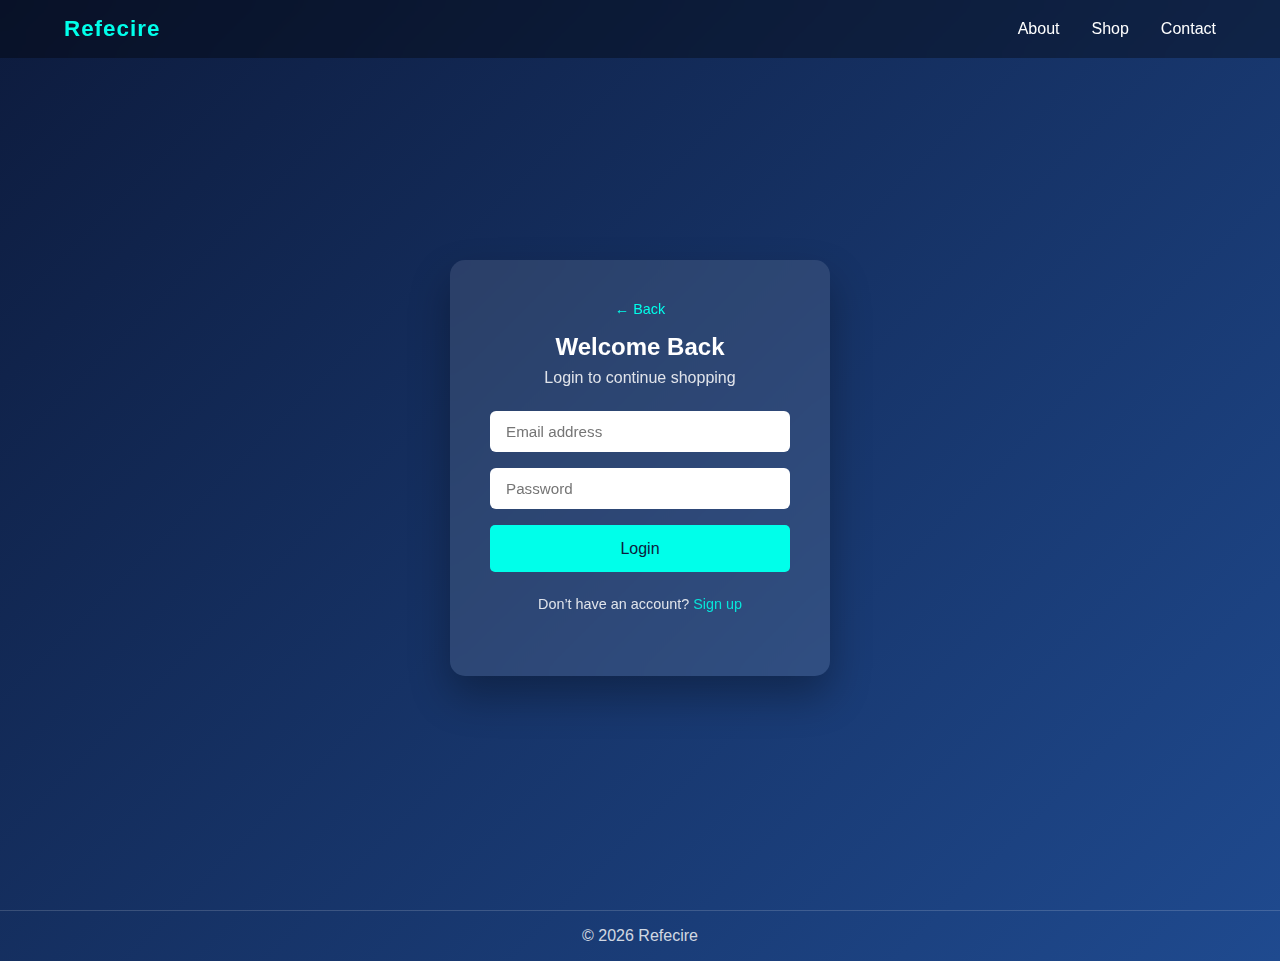
<file: login.html>
<!DOCTYPE html>
<html lang="en">

<head>
  <meta charset="UTF-8" />
  <meta name="viewport" content="width=device-width, initial-scale=1.0" />
  <title>Login | Refecire</title>
  <link rel="stylesheet" href="style.css" />
</head>

<body>

  <!-- NAVBAR -->
  <nav class="navbar">
    <div class="logo">Refecire</div>
    <ul class="nav-links">
      <li><a href="#">About</a></li>
      <li><a href="#">Shop</a></li>
      <li><a href="#">Contact</a></li>
    </ul>
  </nav>

  <!-- LOGIN SECTION -->
  <section class="login">
    <div class="login-card">
      <a href="index.html" class="back-btn">← Back</a>
      <h2>Welcome Back</h2>
      <p>Login to continue shopping</p>

      <form class="login-form">
        <input type="email" placeholder="Email address" required />
        <input type="password" placeholder="Password" required />
        <button type="submit" class="btn-primary">Login</button>
      </form>

      <p class="login-footer">
        Don’t have an account?
        <a href="signup.html">Sign up</a>
      </p>
    </div>
  </section>

  <footer>
    <p>&copy; 2026 Refecire</p>
  </footer>

</body>

</html>
</file>
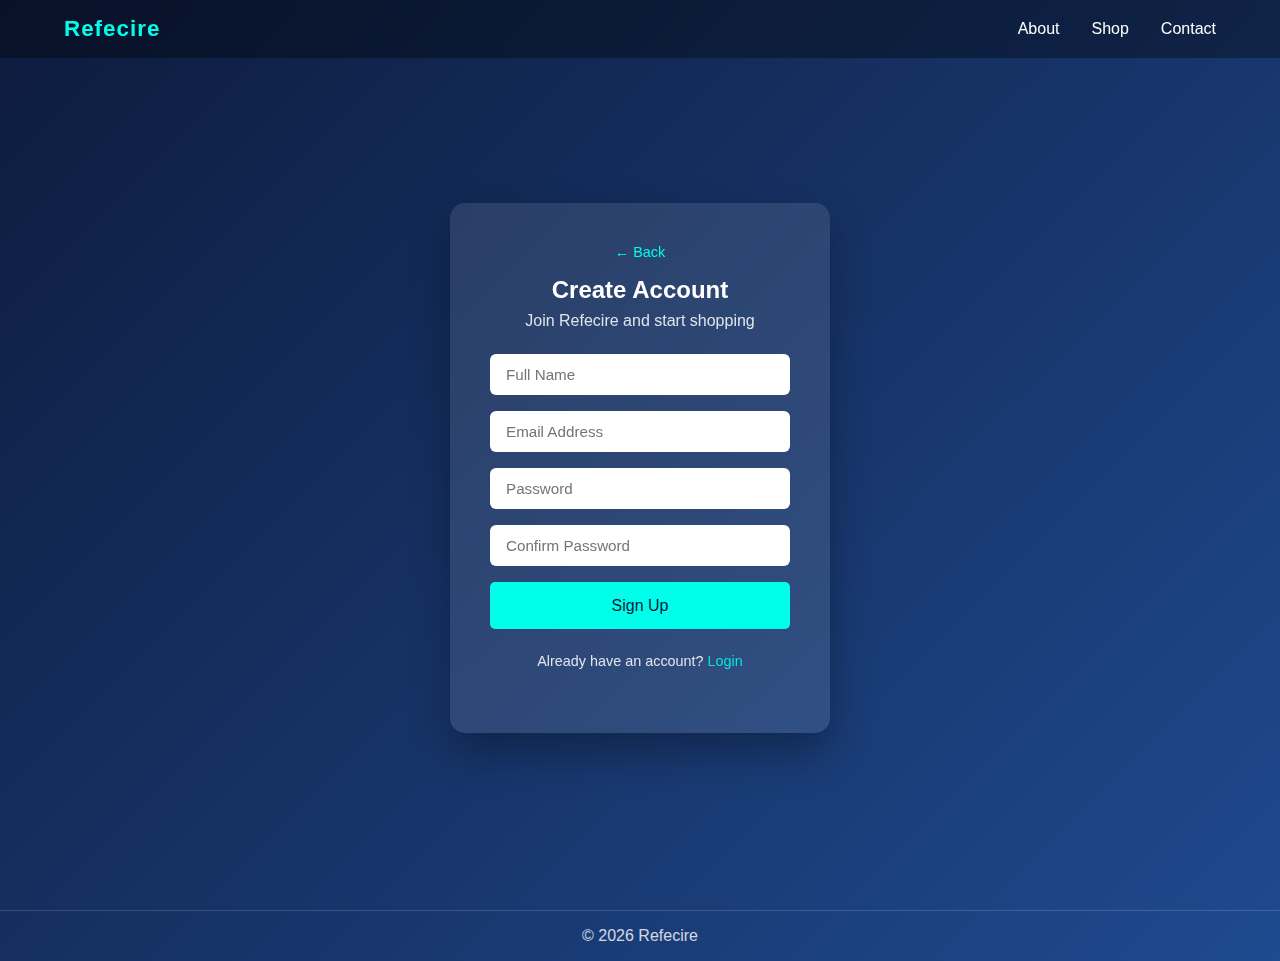
<file: signup.html>
<!DOCTYPE html>
<html lang="en">

<head>
    <meta charset="UTF-8" />
    <meta name="viewport" content="width=device-width, initial-scale=1.0" />
    <title>Sign Up | Refecire</title>
    <link rel="stylesheet" href="style.css" />
</head>

<body>

    <!-- NAVBAR -->
    <nav class="navbar">
        <div class="logo">Refecire</div>
        <ul class="nav-links">
            <li><a href="#">About</a></li>
            <li><a href="#">Shop</a></li>
            <li><a href="#">Contact</a></li>
        </ul>
    </nav>

    <!-- SIGN UP SECTION -->
    <section class="login">
        <div class="login-card">
            <a href="index.html" class="back-btn">← Back</a>

            <h2>Create Account</h2>
            <p>Join Refecire and start shopping</p>

            <form class="login-form">
                <input type="text" placeholder="Full Name" required />
                <input type="email" placeholder="Email Address" required />
                <input type="password" placeholder="Password" required />
                <input type="password" placeholder="Confirm Password" required />
                <button type="submit" class="btn-primary">Sign Up</button>
            </form>

            <p class="login-footer">
                Already have an account?
                <a href="login.html">Login</a>
            </p>
        </div>
    </section>


    <footer>
        <p>&copy; 2026 Refecire</p>
    </footer>

</body>

</html>
</file>
<file: style.css>
* {
  margin: 0;
  padding: 0;
  box-sizing: border-box;
  font-family: "Segoe UI", Tahoma, Geneva, Verdana, sans-serif;
}

body {
  background: linear-gradient(135deg, #0d1b3d, #1f4a8f);
  color: #fff;
  min-height: 100vh;
}

/* NAVBAR */
.navbar {
  display: flex;
  justify-content: space-between;
  align-items: center;
  padding: 1rem 5%;
  background: rgba(0, 0, 0, 0.35);
  backdrop-filter: blur(10px);
}

.navbar .logo {
  font-weight: bold;
  font-size: 1.4rem;
  letter-spacing: 1px;
  color: #00ffea;
}

.nav-links {
  list-style: none;
  display: flex;
  gap: 2rem;
}

.nav-links a {
  text-decoration: none;
  color: #fff;
  transition: 0.3s;
}

.nav-links a:hover {
  color: #00ffea;
}

.sign-in {
  padding: 0.4rem 1rem;
  border: 1px solid #00ffea;
  border-radius: 5px;
}

/* HERO SECTION */
.hero {
  display: flex;
  justify-content: center;
  align-items: center;
  height: calc(100vh - 80px);
  text-align: center;
  position: relative;
  overflow: hidden;
}

.hero-content {
  z-index: 2;
}

.hero-content h1 {
  font-size: 3.2rem;
  margin-bottom: 1rem;
}

.hero-content p {
  font-size: 1.2rem;
  margin-bottom: 2rem;
  max-width: 600px;
  line-height: 1.5;
  opacity: 0.9;
}

/* BUTTONS */
.buttons {
  display: flex;
  justify-content: center;
  gap: 1rem;
}

.btn-primary {
  background-color: #00ffea;
  color: #0d1b3d;
  border: none;
  padding: 0.9rem 2.2rem;
  font-size: 1rem;
  cursor: pointer;
  border-radius: 5px;
  transition: 0.3s ease;
}

.btn-primary:hover {
  background-color: #00c4b3;
  transform: translateY(-2px);
}

.btn-secondary {
  background-color: transparent;
  color: #fff;
  border: 1px solid #fff;
  padding: 0.9rem 2.2rem;
  font-size: 1rem;
  cursor: pointer;
  border-radius: 5px;
  transition: 0.3s ease;
}

.btn-secondary:hover {
  background-color: #00ffea;
  color: #0d1b3d;
}

/* HERO BACKGROUND EFFECT */
.hero::before {
  content: "";
  position: absolute;
  width: 200%;
  height: 200%;
  background: rgba(255, 255, 255, 0.05);
  top: -50%;
  left: -50%;
  transform: rotate(25deg);
  pointer-events: none;
}

/* PRODUCTS SECTION (for future HTML) */
.products {
  padding: 4rem 5%;
}

.products h2 {
  text-align: center;
  font-size: 2.2rem;
  margin-bottom: 3rem;
}

.product-grid {
  display: grid;
  grid-template-columns: repeat(auto-fit, minmax(250px, 1fr));
  gap: 2rem;
}

.product-card {
  background: rgba(255, 255, 255, 0.08);
  border-radius: 12px;
  padding: 1.5rem;
  text-align: center;
  transition: 0.3s ease;
  backdrop-filter: blur(10px);
}

.product-card:hover {
  transform: translateY(-8px);
  box-shadow: 0 15px 30px rgba(0, 0, 0, 0.3);
}

.product-card img {
  width: 100%;
  max-height: 180px;
  object-fit: contain;
  margin-bottom: 1rem;
}

.product-card h3 {
  margin-bottom: 0.5rem;
}

.product-card p {
  font-size: 0.9rem;
  opacity: 0.8;
  margin-bottom: 1rem;
}

.price {
  font-size: 1.2rem;
  color: #00ffea;
  margin-bottom: 1rem;
}

.product-card button {
  background: #00ffea;
  border: none;
  padding: 0.6rem 1.5rem;
  border-radius: 5px;
  cursor: pointer;
  color: #0d1b3d;
  transition: 0.3s;
}

.product-card button:hover {
  background: #00c4b3;
}

/* FOOTER */
footer {
  text-align: center;
  padding: 1rem 0;
  border-top: 1px solid rgba(255, 255, 255, 0.2);
  margin-top: 2rem;
  opacity: 0.8;
}
/* FEATURES */
.features {
  padding: 4rem 5%;
  text-align: center;
}

.feature-grid {
  display: grid;
  grid-template-columns: repeat(auto-fit, minmax(220px, 1fr));
  gap: 2rem;
  margin-top: 2rem;
}

.feature-card {
  background: rgba(255, 255, 255, 0.08);
  padding: 2rem;
  border-radius: 12px;
  backdrop-filter: blur(10px);
  transition: 0.3s;
}

.feature-card:hover {
  transform: translateY(-6px);
}

/* TESTIMONIALS */
.testimonials {
  padding: 4rem 5%;
  text-align: center;
}

.testimonial-grid {
  display: grid;
  grid-template-columns: repeat(auto-fit, minmax(250px, 1fr));
  gap: 2rem;
  margin-top: 2rem;
}

.testimonial-card {
  background: rgba(255, 255, 255, 0.08);
  padding: 2rem;
  border-radius: 12px;
  font-style: italic;
}

/* NEWSLETTER */
.newsletter {
  padding: 4rem 5%;
  text-align: center;
  background: rgba(0, 0, 0, 0.25);
}

.newsletter-form {
  margin-top: 1.5rem;
  display: flex;
  justify-content: center;
  gap: 1rem;
  flex-wrap: wrap;
}

.newsletter-form input {
  padding: 0.7rem 1rem;
  border-radius: 5px;
  border: none;
  outline: none;
  width: 250px;
}

.newsletter-form button {
  padding: 0.7rem 1.5rem;
  border: none;
  border-radius: 5px;
  background: #00ffea;
  color: #0d1b3d;
  cursor: pointer;
}

/* LOGIN PAGE */
.login {
  min-height: calc(100vh - 80px);
  display: flex;
  justify-content: center;
  align-items: center;
  padding: 2rem;
}

.login-card {
  background: rgba(255, 255, 255, 0.1);
  backdrop-filter: blur(12px);
  padding: 2.5rem;
  border-radius: 15px;
  width: 100%;
  max-width: 380px;
  text-align: center;
  box-shadow: 0 20px 40px rgba(0, 0, 0, 0.3);
}

.login-card h2 {
  margin-bottom: 0.5rem;
}

.login-card p {
  margin-bottom: 1.5rem;
  opacity: 0.85;
}

/* FORM */
.login-form {
  display: flex;
  flex-direction: column;
  gap: 1rem;
}

.login-form input {
  padding: 0.75rem 1rem;
  border-radius: 6px;
  border: none;
  outline: none;
  font-size: 0.95rem;
}

.login-form input:focus {
  outline: 2px solid #00ffea;
}

/* FOOTER LINK */
.login-footer {
  margin-top: 1.5rem;
  font-size: 0.9rem;
}

.login-footer a {
  color: #00ffea;
  text-decoration: none;
}

.login-footer a:hover {
  text-decoration: underline;
}

/* BACK BUTTON */
.back-btn {
  display: inline-block;
  margin-bottom: 1rem;
  color: #00ffea;
  text-decoration: none;
  font-size: 0.9rem;
  text-align: left;
}

.back-btn:hover {
  text-decoration: underline;
}
</file>
